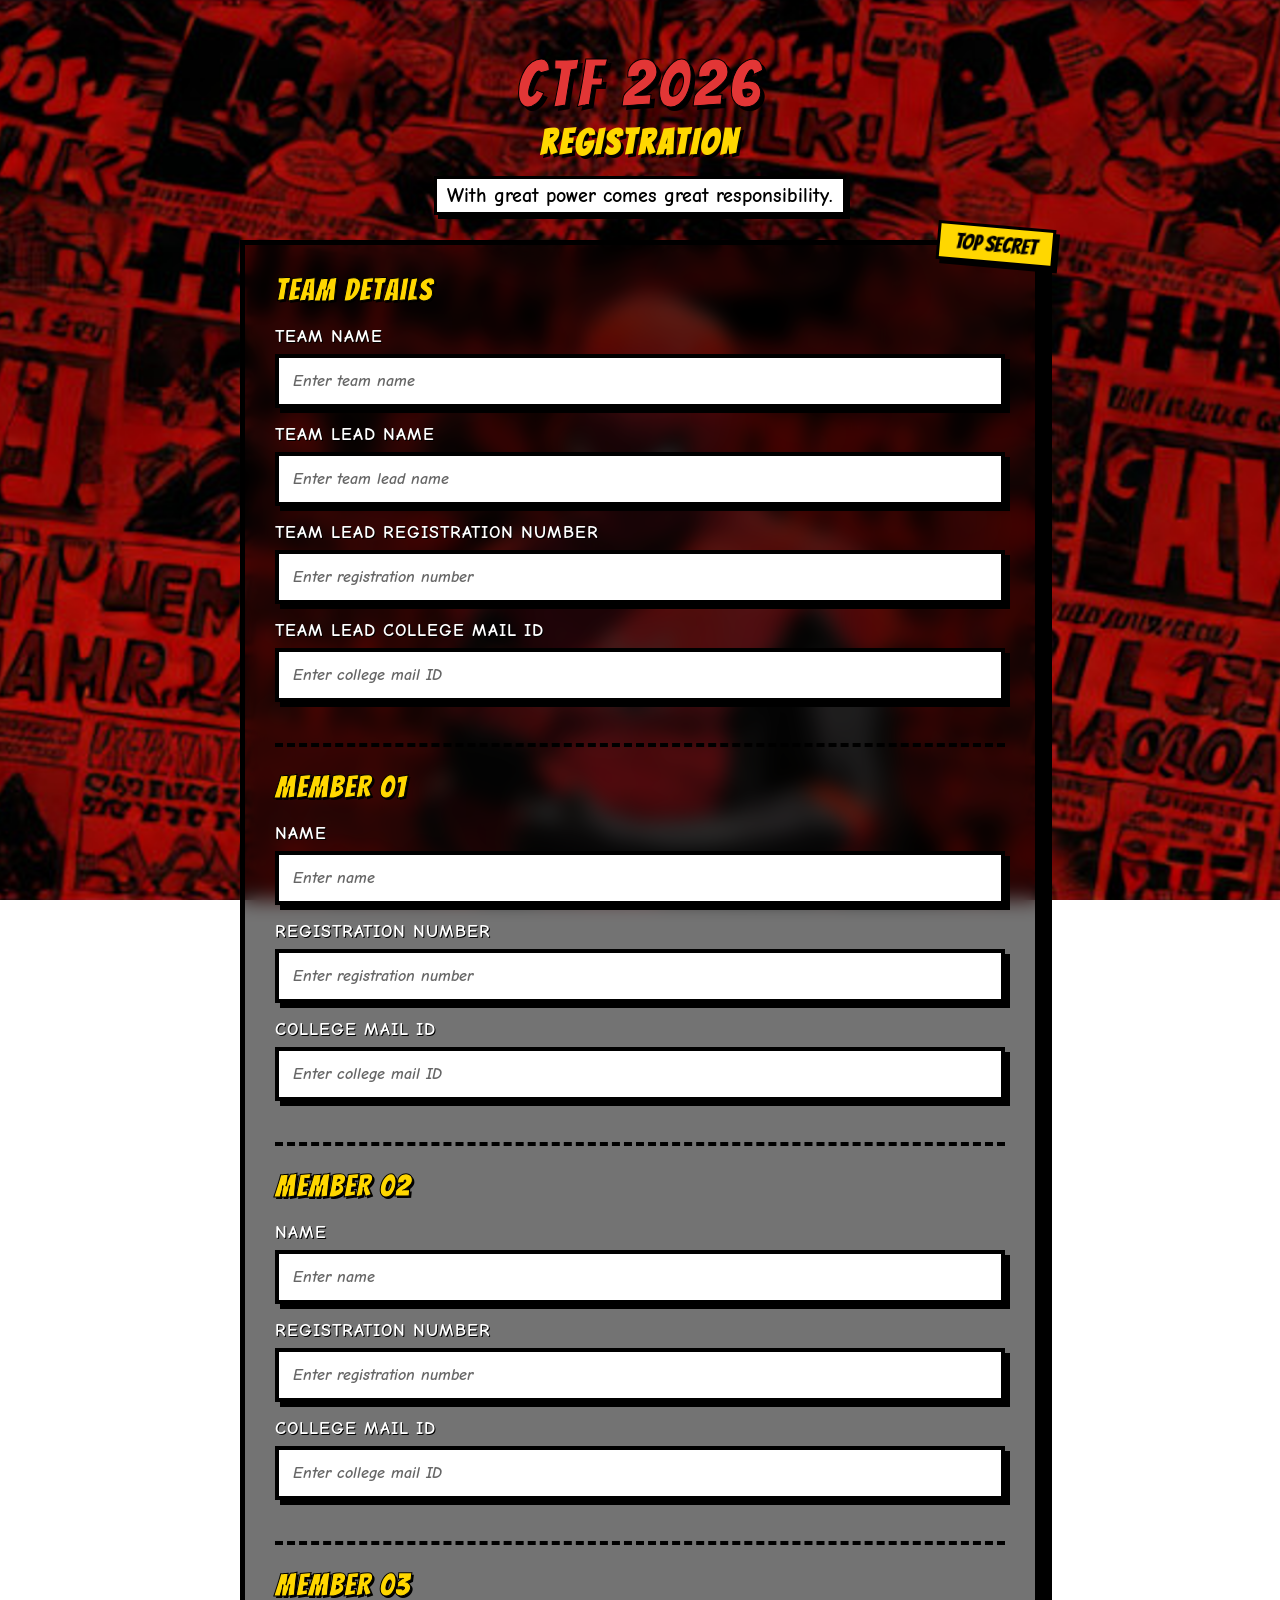
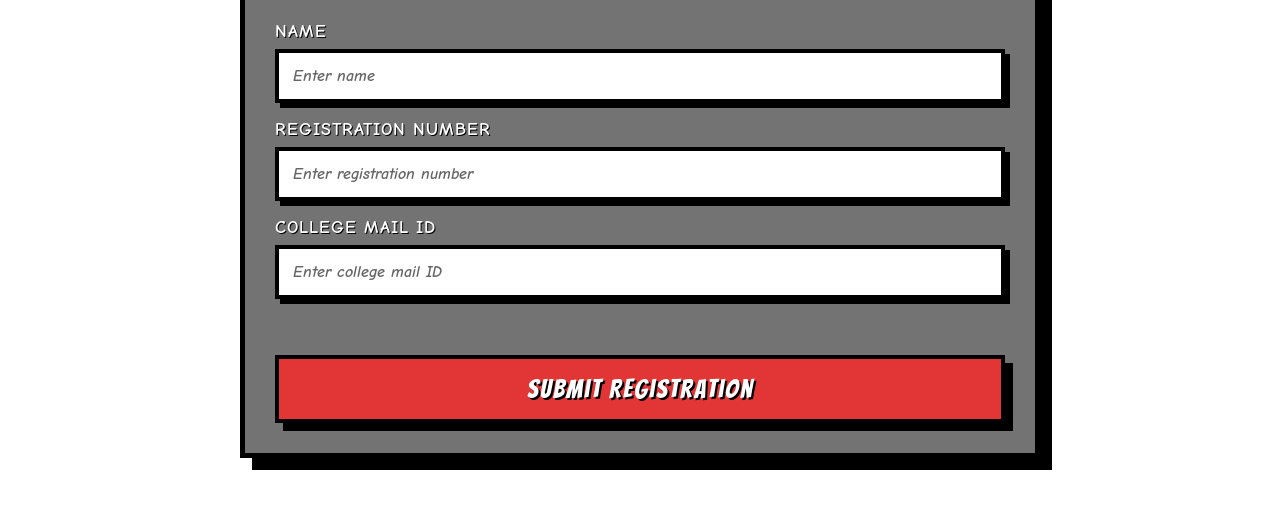
<file: index.html>
<!DOCTYPE html>
<html lang="en">
<head>
    <meta charset="UTF-8">
    <meta name="viewport" content="width=device-width, initial-scale=1.0">
    <title>CTF 2026 | Registration</title>
    <link rel="preconnect" href="https://fonts.googleapis.com">
    <link rel="preconnect" href="https://fonts.gstatic.com" crossorigin>
    <link href="https://fonts.googleapis.com/css2?family=Bangers&family=Comic+Neue:ital,wght@0,400;0,700;1,400&display=swap" rel="stylesheet">
    <link rel="stylesheet" href="formstyle.css?v=7">
</head>
<body>
    <header>
        <h1>CTF 2026</h1>
        <h2>REGISTRATION</h2>
        <p>With great power comes great responsibility.</p>
    </header>
    <main>
        <form id="detail-form">
            <!-- Team Details -->
            <section class="form-section">
                <h2> Team Details</h2>
                <label for="teamName">Team Name</label>
                <input
                    type="text"
                    id="teamName"
                    name="teamName"
                    placeholder="Enter team name"
                    required
                >
                <label for="leadName">Team Lead Name</label>
                <input
                    type="text"
                    id="leadName"
                    name="leadName"
                    placeholder="Enter team lead name"
                    required
                >
                <label for="leadRegNo">Team Lead Registration Number</label>
                <input
                    type="text"
                    id="leadRegNo"
                    name="leadRegNo"
                    placeholder="Enter registration number"
                    required
                >
                <label for="leadEmail">Team Lead College Mail ID</label>
                <input
                    type="email"
                    id="leadEmail"
                    name="leadEmail"
                    placeholder="Enter college mail ID"
                    required
                >
            </section>
            <!-- Member 01 -->
            <section class="form-section">
                <h2> Member 01</h2>
                <label for="member1Name">Name</label>
                <input
                    type="text"
                    id="member1Name"
                    name="member1Name"
                    placeholder="Enter name"
                    required
                >
                <label for="member1RegNo">Registration Number</label>
                <input
                    type="text"
                    id="member1RegNo"
                    name="member1RegNo"
                    placeholder="Enter registration number"
                    required
                >
                <label for="member1Email">College Mail ID</label>
                <input
                    type="email"
                    id="member1Email"
                    name="member1Email"
                    placeholder="Enter college mail ID"
                    required
                >
            </section>
            <!-- Member 02 -->
            <section class="form-section">
                <h2> Member 02</h2>
                <label for="member2Name">Name</label>
                <input
                    type="text"
                    id="member2Name"
                    name="member2Name"
                    placeholder="Enter name"
                    required
                >
                <label for="member2RegNo">Registration Number</label>
                <input
                    type="text"
                    id="member2RegNo"
                    name="member2RegNo"
                    placeholder="Enter registration number"
                    required
                >
                <label for="member2Email">College Mail ID</label>
                <input
                    type="email"
                    id="member2Email"
                    name="member2Email"
                    placeholder="Enter college mail ID"
                    required
                >
            </section>
            <!-- Member 03 -->
            <section class="form-section">
                <h2> Member 03</h2>
                <label for="member3Name">Name</label>
                <input
                    type="text"
                    id="member3Name"
                    name="member3Name"
                    placeholder="Enter name"
                    required
                >
                <label for="member3RegNo">Registration Number</label>
                <input
                    type="text"
                    id="member3RegNo"
                    name="member3RegNo"
                    placeholder="Enter registration number"
                    required
                >
                <label for="member3Email">College Mail ID</label>
                <input
                    type="email"
                    id="member3Email"
                    name="member3Email"
                    placeholder="Enter college mail ID"
                    required
                >
            </section>
            <!-- Submit -->
            <button type="submit">
                 Submit Registration
            </button>
        </form>
    </main>
    <script src="formlogic.js"></script>
</body>
</html>
</file>
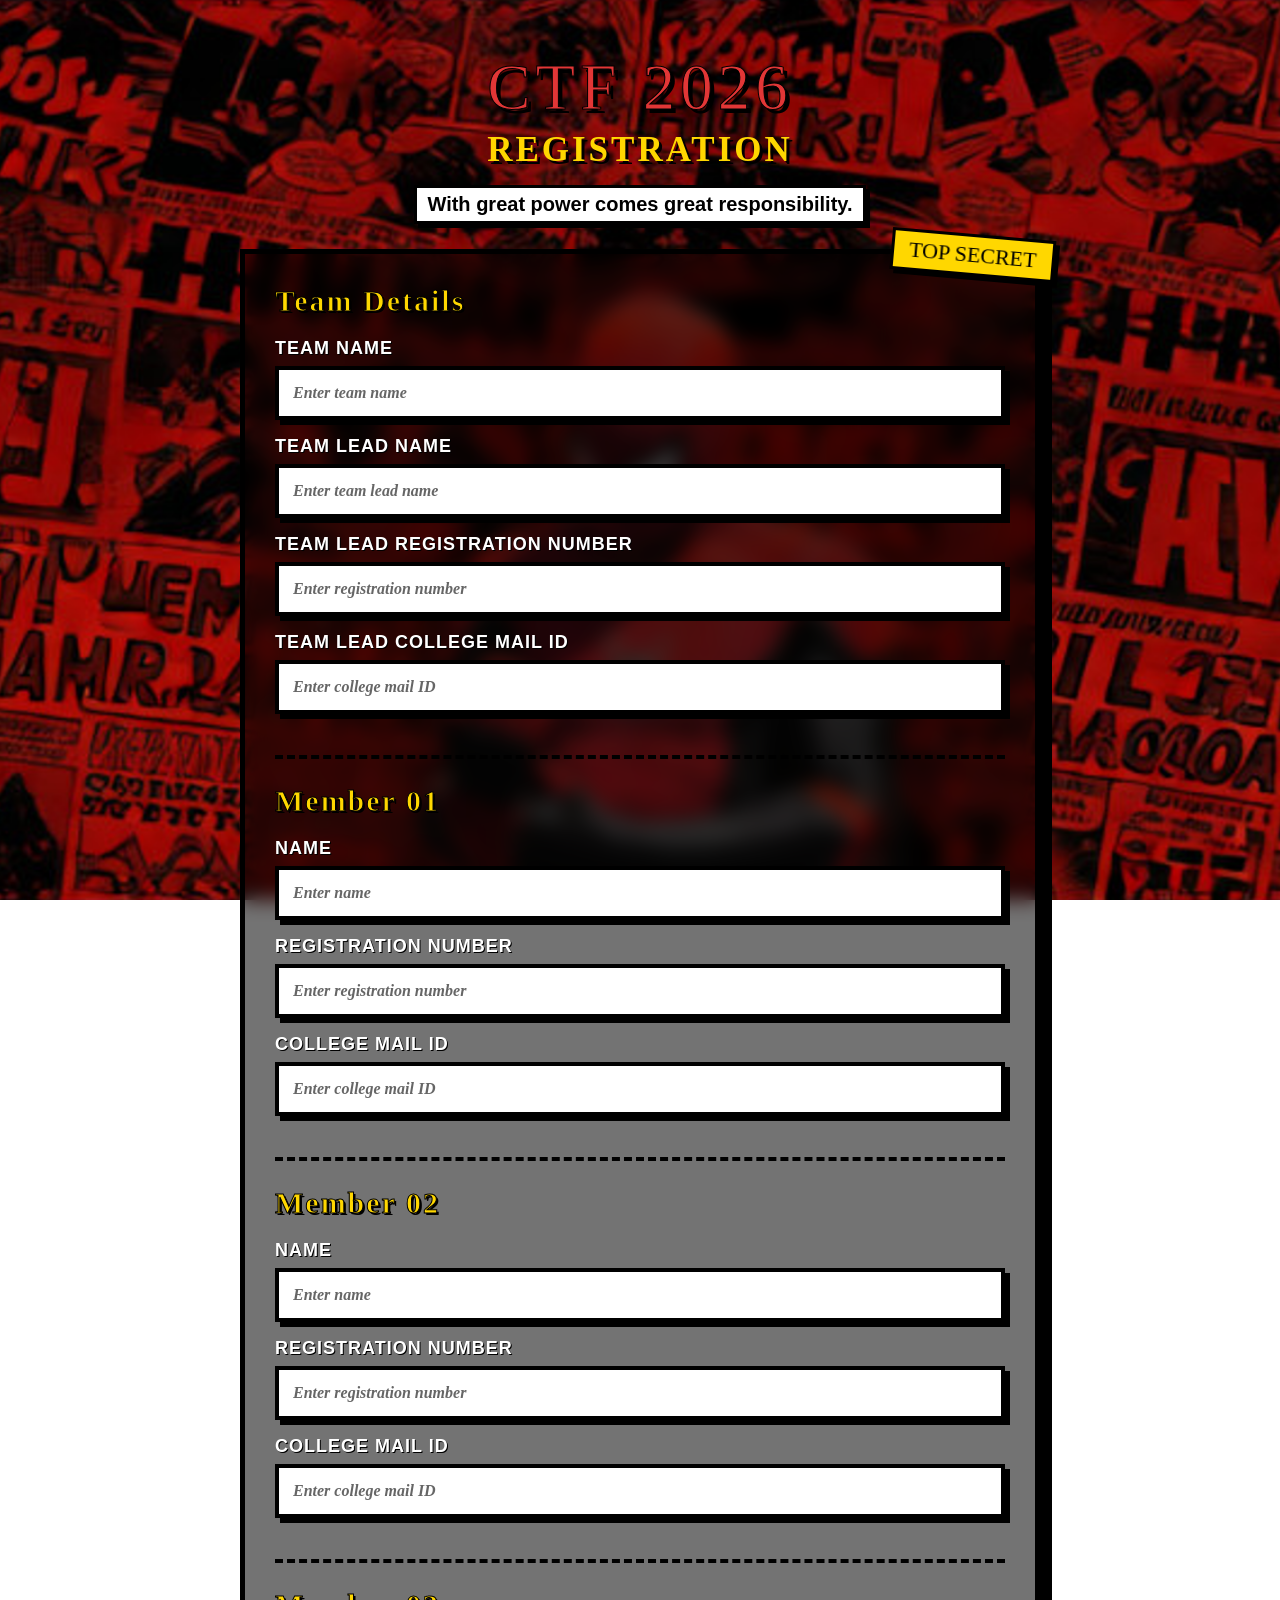
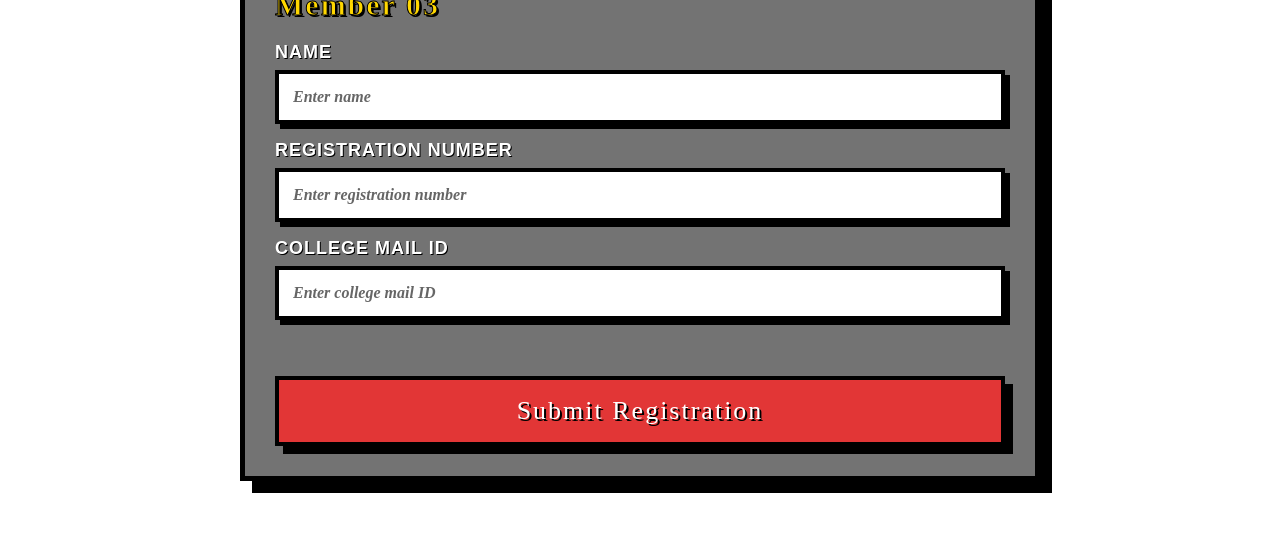
<file: formindex.html>
<!DOCTYPE html>
<html lang="en">
<head>
    <meta charset="UTF-8">
    <meta name="viewport" content="width=device-width, initial-scale=1.0">
    <title>CTF 2026 | Registration</title>
    <link rel="stylesheet" href="formstyle.css">
</head>
<body>
    <header>
        <h1>CTF 2026</h1>
        <h2>REGISTRATION</h2>
        <p>With great power comes great responsibility.</p>
    </header>
    <main>
        <form id="detail-form">
            <!-- Team Details -->
            <section class="form-section">
                <h2> Team Details</h2>
                <label for="teamName">Team Name</label>
                <input
                    type="text"
                    id="teamName"
                    name="teamName"
                    placeholder="Enter team name"
                    required
                >
                <label for="leadName">Team Lead Name</label>
                <input
                    type="text"
                    id="leadName"
                    name="leadName"
                    placeholder="Enter team lead name"
                    required
                >
                <label for="leadRegNo">Team Lead Registration Number</label>
                <input
                    type="text"
                    id="leadRegNo"
                    name="leadRegNo"
                    placeholder="Enter registration number"
                    required
                >
                <label for="leadEmail">Team Lead College Mail ID</label>
                <input
                    type="email"
                    id="leadEmail"
                    name="leadEmail"
                    placeholder="Enter college mail ID"
                    required
                >
            </section>
            <!-- Member 01 -->
            <section class="form-section">
                <h2> Member 01</h2>
                <label for="member1Name">Name</label>
                <input
                    type="text"
                    id="member1Name"
                    name="member1Name"
                    placeholder="Enter name"
                    required
                >
                <label for="member1RegNo">Registration Number</label>
                <input
                    type="text"
                    id="member1RegNo"
                    name="member1RegNo"
                    placeholder="Enter registration number"
                    required
                >
                <label for="member1Email">College Mail ID</label>
                <input
                    type="email"
                    id="member1Email"
                    name="member1Email"
                    placeholder="Enter college mail ID"
                    required
                >
            </section>
            <!-- Member 02 -->
            <section class="form-section">
                <h2> Member 02</h2>
                <label for="member2Name">Name</label>
                <input
                    type="text"
                    id="member2Name"
                    name="member2Name"
                    placeholder="Enter name"
                    required
                >
                <label for="member2RegNo">Registration Number</label>
                <input
                    type="text"
                    id="member2RegNo"
                    name="member2RegNo"
                    placeholder="Enter registration number"
                    required
                >
                <label for="member2Email">College Mail ID</label>
                <input
                    type="email"
                    id="member2Email"
                    name="member2Email"
                    placeholder="Enter college mail ID"
                    required
                >
            </section>
            <!-- Member 03 -->
            <section class="form-section">
                <h2> Member 03</h2>
                <label for="member3Name">Name</label>
                <input
                    type="text"
                    id="member3Name"
                    name="member3Name"
                    placeholder="Enter name"
                    required
                >
                <label for="member3RegNo">Registration Number</label>
                <input
                    type="text"
                    id="member3RegNo"
                    name="member3RegNo"
                    placeholder="Enter registration number"
                    required
                >
                <label for="member3Email">College Mail ID</label>
                <input
                    type="email"
                    id="member3Email"
                    name="member3Email"
                    placeholder="Enter college mail ID"
                    required
                >
            </section>
            <!-- Submit -->
            <button type="submit">
                 Submit Registration
            </button>
        </form>
    </main>
    <script src="formlogic.js"></script>
</body>
</html>
</file>
<file: formstyle.css>
* {
    margin: 0;
    padding: 0;
    box-sizing: border-box;
}
html {
    scroll-behavior: smooth;
}
body {
    min-height: 100vh;
    font-family: 'Comic Neue', 'Arial', sans-serif;
    background-image: url("pictures/desktop-bg.png?v=2");
    background-size: cover;
    background-position: center;
    background-attachment: fixed;
    background-repeat: no-repeat;
    color: #000;
}
header {
    width: 88%;
    margin: 0 auto;
    padding-top: 50px;
    padding-bottom: 25px;
    text-align: center;
    transform: rotate(0deg);
}
header h1 {
    font-family: 'Bangers', cursive;
    font-size: 65px;
    font-weight: 400;
    letter-spacing: 5px;
    color: #E23636;
    text-shadow: 4px 4px 0 #000;
    -webkit-text-stroke: 1px #000;
}
header h2 {
    font-family: 'Bangers', cursive;
    margin-top: 5px;
    font-size: 35px;
    letter-spacing: 3px;
    color: #FFD700;
    text-shadow: 3px 3px 0 #000;
}
header p {
    margin-top: 15px;
    font-size: 20px;
    font-weight: bold;
    color: #000;
    background: #fff;
    display: inline-block;
    padding: 5px 10px;
    border: 3px solid #000;
    box-shadow: 4px 4px 0 #000;
}
main {
    width: 100%;
    padding-bottom: 70px;
    display: flex;
    justify-content: center;
}
#detail-form {
    width: 75%;
    max-width: 800px;
    padding: 30px;
    background: rgba(0, 0, 0, 0.55); /* Translucent black for high visibility */
    backdrop-filter: blur(10px);
    color: #fff;
    border: 5px solid #000;
    border-radius: 0;
    box-shadow: 12px 12px 0 #000;
    position: relative;
}
/* A small comic style decoration */
#detail-form::before {
    content: "TOP SECRET";
    position: absolute;
    top: -20px;
    right: -20px;
    background: #FFD700;
    color: #000;
    font-family: 'Bangers', cursive;
    padding: 5px 15px;
    font-size: 22px;
    border: 3px solid #000;
    transform: rotate(5deg);
    box-shadow: 4px 4px 0 #000;
}
.form-section {
    padding-bottom: 25px;
    margin-bottom: 25px;
    border-bottom: 4px dashed #000;
}
.form-section:last-of-type {
    margin-bottom: 0;
    border-bottom: none;
}
.form-section h2 {
    font-family: 'Bangers', cursive;
    margin-bottom: 20px;
    font-size: 30px;
    letter-spacing: 2px;
    color: #FFD700;
    text-shadow: 2px 2px 0 #000;
    -webkit-text-stroke: 1px #000;
}
.form-section label {
    display: block;
    margin-bottom: 7px;
    font-size: 18px;
    font-weight: 900;
    color: #fff;
    text-transform: uppercase;
    letter-spacing: 1px;
    text-shadow: 1px 1px 0 #000;
}
.form-section input {
    width: 100%;
    padding: 14px 14px;
    margin-bottom: 16px;
    border: 4px solid #000;
    border-radius: 0;
    background: #fff;
    color: #000;
    font-family: 'Comic Neue', cursive;
    font-weight: 700;
    font-size: 16px;
    outline: none;
    box-shadow: 5px 5px 0 #000;
    transition: 0.1s ease;
}
.form-section input:focus {
    transform: translate(2px, 2px);
    box-shadow: 3px 3px 0 #E23636;
    border-color: #E23636;
}
.form-section input::placeholder {
    color: #666;
    font-style: italic;
}
#detail-form button {
    width: 100%;
    margin-top: 15px;
    padding: 16px;
    border: 4px solid #000;
    border-radius: 0;
    background: #E23636;
    color: #ffffff;
    font-family: 'Bangers', cursive;
    font-size: 26px;
    letter-spacing: 2px;
    cursor: pointer;
    box-shadow: 8px 8px 0 #000;
    transition: 0.1s ease;
    text-shadow: 2px 2px 0 #000;
}
#detail-form button:hover {
    background: #ff1a1a;
    transform: translate(4px, 4px);
    box-shadow: 4px 4px 0 #000;
}

@media (max-width: 768px) {
    body {
        background-image: url("pictures/phone-bg.jpg?v=2");
    }
    header {
        width: 88%;
        margin: 0 auto;
        padding: 40px 10px 20px;
        text-align: center;
        transform: rotate(0deg);
    }
    header h1 {
        font-size: 50px;
    }
    main {
        width: 100%;
        padding: 15px 0 60px;
    }
    #detail-form {
        width: 85%;
        max-width: 520px;
        margin: 0 auto;
        padding: 24px 20px;
        background: rgba(0, 0, 0, 0.55);
        backdrop-filter: blur(10px);
    }
    .form-section input {
        padding: 13px 12px;
    }
}
</file>
